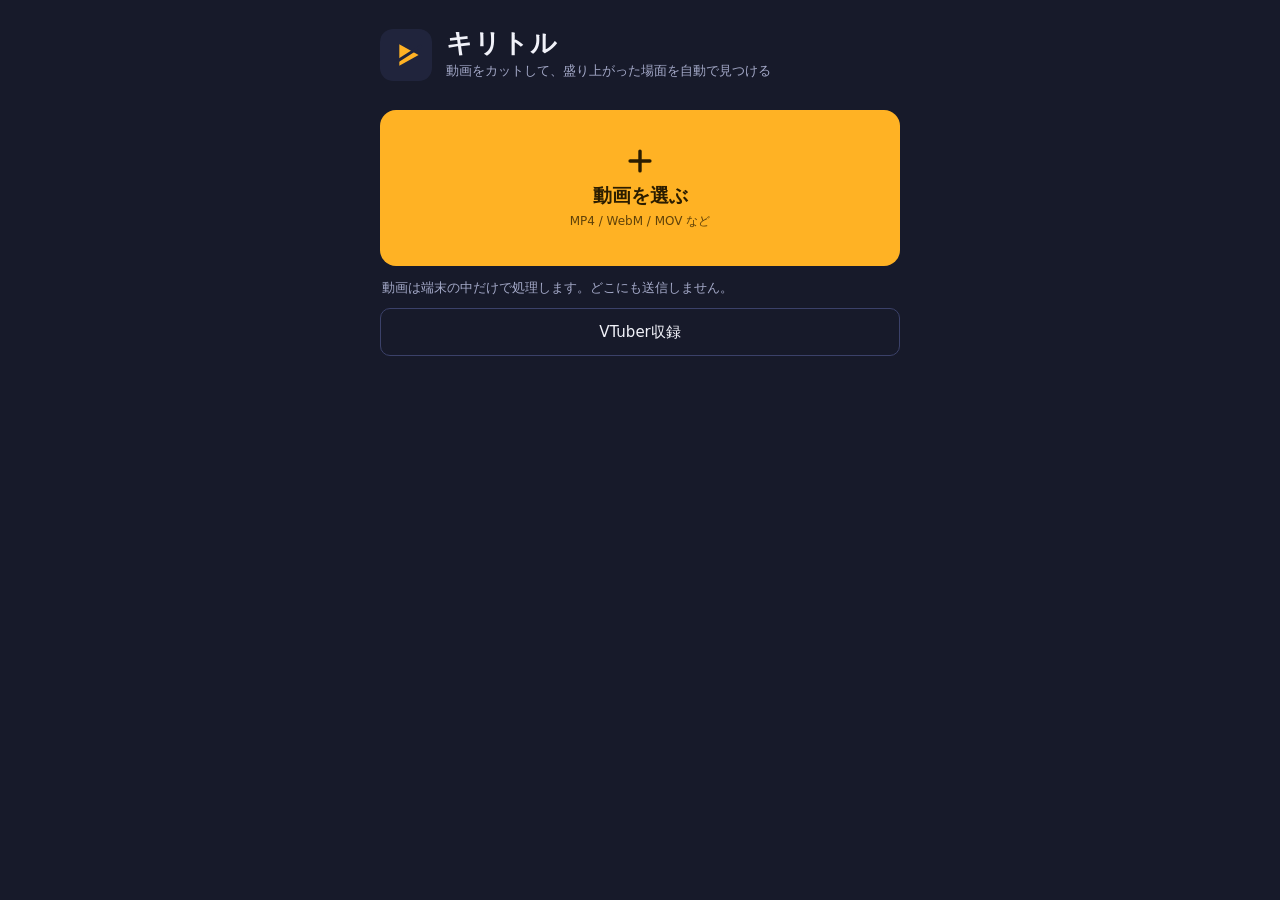
<file: index.html>
<!doctype html>
<html lang="ja">
<head>
  <meta charset="utf-8">
  <meta name="viewport" content="width=device-width, initial-scale=1, viewport-fit=cover">
  <title>キリトル — 動画カットとおすすめシーン抽出</title>
  <meta name="description" content="端末の中だけで動く動画カット＆おすすめシーン抽出アプリ">
  <meta name="theme-color" content="#1b1d2e">
  <link rel="manifest" href="manifest.json">
  <link rel="icon" href="icon.svg" type="image/svg+xml">
  <link rel="apple-touch-icon" href="apple-touch-icon.png">
  <link rel="stylesheet" href="style.css">
</head>
<body>

<!-- ================= ホーム ================= -->
<div id="home" class="screen">
  <div class="home-inner">
    <header class="home-head">
      <img src="icon.svg" alt="" width="52" height="52">
      <div>
        <h1>キリトル</h1>
        <p>動画をカットして、盛り上がった場面を自動で見つける</p>
      </div>
    </header>

    <button id="pick" class="pick">
      <svg viewBox="0 0 24 24" aria-hidden="true"><path d="M12 5v14M5 12h14"/></svg>
      <span>動画を選ぶ</span>
      <small>MP4 / WebM / MOV など</small>
    </button>
    <p class="home-note">動画は端末の中だけで処理します。どこにも送信しません。</p>

    <button id="vtuber-open" class="btn ghost">VTuber収録</button>

    <section id="recent" hidden>
      <h2>続きから編集する</h2>
      <p class="hint">編集内容は保存されています。同じ動画を選び直すと続きから始まります。</p>
      <ul id="recent-list"></ul>
    </section>

    <button id="install" class="btn ghost" hidden>ホーム画面に追加する</button>
  </div>
</div>

<!-- ================= VTuber収録（中身は vtuber.js が描画。ボタンを押すまで読み込まない） ================= -->
<div id="vtuber" class="screen" hidden></div>

<!-- ================= 編集画面 ================= -->
<div id="editor" class="screen" hidden>
  <header class="bar">
    <button id="back" class="icon-btn" aria-label="ホームに戻る">
      <svg viewBox="0 0 24 24"><path d="M15 5l-7 7 7 7"/></svg>
    </button>
    <div id="title" class="bar-title"></div>
    <button id="undo" class="icon-btn" aria-label="元に戻す" disabled>
      <svg viewBox="0 0 24 24"><path d="M9 7L4 12l5 5"/><path d="M4 12h10a6 6 0 010 12"/></svg>
    </button>
    <button id="redo" class="icon-btn" aria-label="やり直す" disabled>
      <svg viewBox="0 0 24 24"><path d="M15 7l5 5-5 5"/><path d="M20 12H10a6 6 0 000 12"/></svg>
    </button>
  </header>

  <div class="work">
    <section class="stage">
      <video id="preview" playsinline preload="auto"></video>
      <button id="source-badge" class="source-badge" hidden></button>
    </section>

    <div class="transport">
      <button id="play" class="play-btn" aria-label="再生">
        <svg class="i-play" viewBox="0 0 24 24"><path d="M8 5v14l11-7z"/></svg>
        <svg class="i-pause" viewBox="0 0 24 24"><path d="M7 5h4v14H7zM13 5h4v14h-4z"/></svg>
      </button>
      <div class="timecode"><span id="time-now">0:00.0</span><span class="sep">/</span><span id="time-total">0:00.0</span></div>
      <div class="zoom">
        <button id="zoom-out" class="icon-btn sm" aria-label="タイムラインを縮小"><svg viewBox="0 0 24 24"><path d="M6 12h12"/></svg></button>
        <button id="zoom-fit" class="chip-btn">全体</button>
        <button id="zoom-in" class="icon-btn sm" aria-label="タイムラインを拡大"><svg viewBox="0 0 24 24"><path d="M12 6v12M6 12h12"/></svg></button>
      </div>
    </div>

    <section id="timeline" aria-label="タイムライン"></section>
  </div>

  <section class="panels">
    <!-- 編集 -->
    <div id="panel-edit" class="panel">
      <p id="clip-summary" class="clip-summary"></p>
      <div class="tools">
        <button id="act-split" class="tool"><svg viewBox="0 0 24 24"><path d="M12 3v18"/><path d="M4 8h5v8H4zM15 8h5v8h-5z"/></svg>ここで分割</button>
        <button id="act-in" class="tool"><svg viewBox="0 0 24 24"><path d="M8 4v16"/><path d="M8 12h11M15 8l4 4-4 4"/></svg>ここから始める</button>
        <button id="act-out" class="tool"><svg viewBox="0 0 24 24"><path d="M16 4v16"/><path d="M16 12H5M9 8l-4 4 4 4"/></svg>ここで終える</button>
        <button id="act-delete" class="tool danger"><svg viewBox="0 0 24 24"><path d="M5 7h14M10 7V4h4v3M7 7l1 13h8l1-13"/></svg>削除</button>
        <button id="act-left" class="tool"><svg viewBox="0 0 24 24"><path d="M14 6l-6 6 6 6"/></svg>前へ移動</button>
        <button id="act-right" class="tool"><svg viewBox="0 0 24 24"><path d="M10 6l6 6-6 6"/></svg>後ろへ移動</button>
      </div>
      <div class="nudge">
        <div class="nudge-row">
          <span>開始</span>
          <button data-nudge="in" data-d="-0.1">−0.1秒</button>
          <output id="clip-in">0:00.0</output>
          <button data-nudge="in" data-d="0.1">＋0.1秒</button>
        </div>
        <div class="nudge-row">
          <span>終了</span>
          <button data-nudge="out" data-d="-0.1">−0.1秒</button>
          <output id="clip-out">0:00.0</output>
          <button data-nudge="out" data-d="0.1">＋0.1秒</button>
        </div>
      </div>
      <p class="hint">クリップを選ぶと両端に出るつまみをドラッグしても、開始・終了を調整できます。</p>
      <button id="act-reset" class="btn ghost">動画全体の状態に戻す</button>
    </div>

    <!-- おすすめ（中身は recommend.js が描画） -->
    <div id="panel-recommend" class="panel" hidden></div>

    <!-- 書き出し -->
    <div id="panel-export" class="panel" hidden>
      <div id="export-form">
        <div class="field-grid">
          <label>形式<select id="ex-format"></select></label>
          <label>画質<select id="ex-quality">
            <option value="480">480p</option><option value="720">720p</option><option value="1080">1080p</option>
          </select></label>
          <label>FPS<select id="ex-fps">
            <option value="24">24</option><option value="30">30</option><option value="60">60</option>
          </select></label>
          <label>ビットレート<select id="ex-bitrate">
            <option value="0">自動</option><option value="2000000">2 Mbps</option><option value="4000000">4 Mbps</option>
            <option value="6000000">6 Mbps</option><option value="8000000">8 Mbps</option><option value="12000000">12 Mbps</option>
          </select></label>
        </div>
        <p id="ex-summary" class="ex-summary"></p>
        <button id="ex-start" class="btn primary">動画を書き出す</button>
        <p class="hint">書き出しには動画の長さと同じくらいの時間がかかります。終わるまでこの画面を開いたままにしてください。</p>
      </div>
      <div id="export-progress" hidden>
        <p class="progress-label"><span id="ex-stage">書き出し中</span><span id="ex-pct">0%</span></p>
        <div class="progress"><i id="ex-bar"></i></div>
        <p id="ex-eta" class="hint"></p>
        <button id="ex-cancel" class="btn ghost">書き出しを中止</button>
      </div>
      <div id="export-result" hidden>
        <p class="result-title">書き出しました</p>
        <p id="ex-result-info" class="hint"></p>
        <a id="ex-save" class="btn primary">端末に保存</a>
        <button id="ex-share" class="btn ghost" hidden>共有する</button>
        <button id="ex-again" class="btn ghost">設定を変えてもう一度</button>
      </div>
    </div>

    <!-- 情報 -->
    <div id="panel-info" class="panel" hidden>
      <dl id="info-list" class="info"></dl>
      <p class="hint">編集内容と解析結果はこのブラウザに自動保存されます。動画ファイル本体は保存しません（容量を圧迫しないため）。</p>
      <button id="act-forget" class="btn ghost danger">このプロジェクトの保存データを消す</button>
    </div>
  </section>

  <nav class="tabs" role="tablist">
    <button role="tab" data-tab="edit" aria-selected="true"><svg viewBox="0 0 24 24"><circle cx="6" cy="7" r="2.5"/><circle cx="6" cy="17" r="2.5"/><path d="M8 8.5l12 8M8 15.5l12-8"/></svg>編集</button>
    <button role="tab" data-tab="recommend" aria-selected="false"><svg viewBox="0 0 24 24"><path d="M3 18l4-6 3 3 4-9 3 6 4-2"/></svg>おすすめ</button>
    <button role="tab" data-tab="export" aria-selected="false"><svg viewBox="0 0 24 24"><path d="M12 4v11M7 10l5 5 5-5M5 20h14"/></svg>書き出し</button>
    <button role="tab" data-tab="info" aria-selected="false"><svg viewBox="0 0 24 24"><circle cx="12" cy="12" r="8.5"/><path d="M12 11v6M12 7.5v.5"/></svg>情報</button>
  </nav>
</div>

<input id="file-input" type="file" accept="video/*,.mp4,.webm,.mov,.m4v,.mkv" hidden>
<div id="toast" role="status" aria-live="polite"></div>

<script type="module" src="app.js"></script>
</body>
</html>
</file>
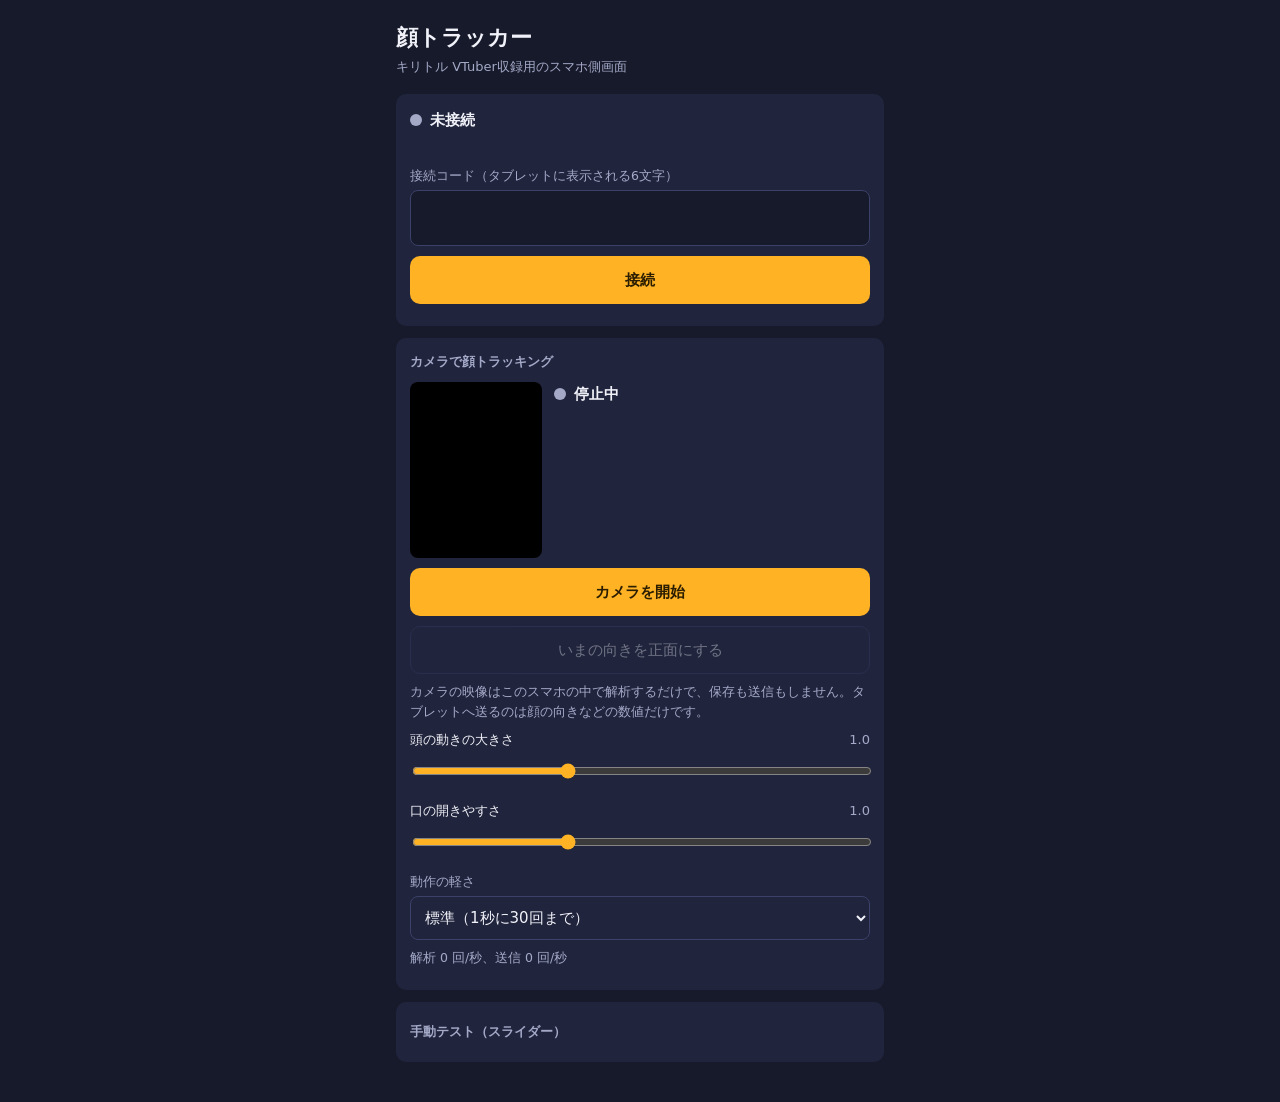
<file: tracker.html>
<!doctype html>
<html lang="ja">
<head>
  <meta charset="utf-8">
  <meta name="viewport" content="width=device-width, initial-scale=1, viewport-fit=cover">
  <title>顔トラッカー — キリトル</title>
  <meta name="theme-color" content="#1b1d2e">
  <link rel="icon" href="icon.svg" type="image/svg+xml">
  <link rel="stylesheet" href="style.css">
  <style>
    /* スマホ側の画面専用。色とボタンは style.css のものを使う */
    .tk { max-width: 520px; margin: 0 auto; padding: calc(20px + var(--safe-t)) 16px calc(28px + var(--safe-b)); }
    .tk-head h1 { margin: 0; font-size: 22px; }
    .tk-head p { margin: 2px 0 16px; color: var(--muted); font-size: 13px; }
    .tk-card { background: var(--surface); border-radius: var(--radius); padding: 14px; margin-bottom: 12px; }
    .tk-card h2 { margin: 0 0 10px; font-size: 13px; color: var(--muted); }
    .tk-status { display: flex; align-items: center; gap: 8px; margin: 0 0 4px; font-weight: 700; }
    .tk-dot { width: 12px; height: 12px; border-radius: 50%; background: var(--muted); flex: none; }
    .tk-dot.on { background: #5fd38a; }
    .tk-dot.warn { background: var(--accent); }
    .tk-method { margin: 0 0 10px; color: var(--muted); font-size: 12.5px; min-height: 1.6em; }
    .tk-field { display: grid; gap: 4px; font-size: 12.5px; color: var(--muted); }
    .tk-field input {
      width: 100%; min-width: 0; min-height: 52px; padding: 6px 12px; border-radius: 8px; border: 1px solid var(--line);
      background: var(--bg); color: var(--text); font-size: 26px; font-weight: 800; letter-spacing: .18em; text-transform: uppercase;
    }
    .tk-slider { display: grid; grid-template-columns: 1fr auto; gap: 0 10px; align-items: center; margin-bottom: 10px; font-size: 13px; }
    .tk-slider output { font-variant-numeric: tabular-nums; color: var(--muted); min-width: 3.5em; text-align: right; }
    .tk-slider input { grid-column: 1 / -1; width: 100%; height: 36px; accent-color: var(--accent); touch-action: pan-y; }
    .tk-row { display: grid; grid-template-columns: 1fr 1fr; gap: 8px; }
    .tk-row .btn { margin-top: 4px; }
    .tk-cam { display: flex; gap: 12px; align-items: flex-start; margin-bottom: 4px; }
    .tk-preview { flex: none; width: 132px; aspect-ratio: 3 / 4; border-radius: 8px; overflow: hidden; background: #000; }
    .tk-preview video { width: 100%; height: 100%; object-fit: cover; transform: scaleX(-1); display: block; } /* 鏡のように見せる（表示だけ） */
    .tk-cam-info { min-width: 0; flex: 1; }
    .tk-values { margin: 6px 0 0; font-size: 12px; color: var(--muted); font-variant-numeric: tabular-nums; line-height: 1.7; white-space: pre-line; }
    .tk-select { display: grid; gap: 4px; font-size: 12.5px; color: var(--muted); margin-top: 6px; }
    details.tk-card summary { cursor: pointer; font-size: 13px; color: var(--muted); font-weight: 700; min-height: 32px; display: flex; align-items: center; }
    details.tk-card[open] summary { margin-bottom: 10px; }
  </style>
</head>
<body>
<main class="tk">
  <header class="tk-head">
    <h1>顔トラッカー</h1>
    <p>キリトル VTuber収録用のスマホ側画面</p>
  </header>

  <section class="tk-card">
    <p class="tk-status"><i id="dot" class="tk-dot"></i><span id="status">未接続</span></p>
    <p id="method" class="tk-method"></p>
    <label class="tk-field">接続コード（タブレットに表示される6文字）
      <input id="room" maxlength="6" autocomplete="off" autocapitalize="characters" spellcheck="false">
    </label>
    <button id="connect" class="btn primary">接続</button>
    <p id="hint" class="hint"></p>
  </section>

  <section class="tk-card">
    <h2>カメラで顔トラッキング</h2>
    <div class="tk-cam">
      <div class="tk-preview"><video id="cam" playsinline muted></video></div>
      <div class="tk-cam-info">
        <p class="tk-status"><i id="face-dot" class="tk-dot"></i><span id="face-status">停止中</span></p>
        <p id="values" class="tk-values"></p>
      </div>
    </div>
    <button id="cam-toggle" class="btn primary">カメラを開始</button>
    <button id="calibrate" class="btn ghost" disabled>いまの向きを正面にする</button>
    <p class="hint">カメラの映像はこのスマホの中で解析するだけで、保存も送信もしません。タブレットへ送るのは顔の向きなどの数値だけです。</p>
    <label class="tk-slider">頭の動きの大きさ<output id="head-gain-out">1.0</output>
      <input id="head-gain" type="range" min="0.5" max="2" step="0.1" value="1" aria-label="頭の動きの大きさ">
    </label>
    <label class="tk-slider">口の開きやすさ<output id="mouth-gain-out">1.0</output>
      <input id="mouth-gain" type="range" min="0.5" max="2" step="0.1" value="1" aria-label="口の開きやすさ">
    </label>
    <label class="tk-select">動作の軽さ
      <select id="max-fps">
        <option value="30">標準（1秒に30回まで）</option>
        <option value="15">軽い（1秒に15回まで。発熱や電池が気になるとき）</option>
      </select>
    </label>
    <p class="hint">解析 <span id="track-rate">0</span> 回/秒<span id="track-cost"></span>、送信 <span id="rate">0</span> 回/秒</p>
  </section>

  <details class="tk-card">
    <summary>手動テスト（スライダー）</summary>
    <div id="sliders"></div>
    <div class="tk-row">
      <button id="reset" class="btn ghost">リセット</button>
      <button id="auto" class="btn ghost" aria-pressed="false">自動で動かす</button>
    </div>
    <p class="hint">カメラを止めているときに使えます。スライダーを動かすと、タブレットのキャラクターがすぐに動きます。</p>
  </details>
</main>
<div id="toast" role="status" aria-live="polite"></div>
<script type="module" src="tracker.js"></script>
</body>
</html>
</file>
<file: style.css>
/* style.css — キリトル
   色の考え方: 藍色の作業台に、蛍光ペンの琥珀色（選択・主ボタン）。
   盛り上がりは 藍 → 琥珀 → 桃 の「熱」で表す。 */

:root {
  --bg: #171a2a;
  --surface: #20243c;
  --surface-2: #2a2f4e;
  --line: #3b4169;
  --text: #f1f2f9;
  --muted: #a4a9c8;
  --accent: #ffb224;
  --accent-ink: #2b1d00;
  --hot: #ff4f7b;
  --danger: #ff8a8a;
  --clip: #30365f;
  --band: rgba(255, 178, 36, .24);
  --heat-lo: #5563d8;
  --heat-mid: #ffb224;
  --heat-hi: #ff4f7b;
  --radius: 10px;
  --safe-b: env(safe-area-inset-bottom, 0px);
  --safe-t: env(safe-area-inset-top, 0px);
  color-scheme: dark;
}

* { box-sizing: border-box; }
[hidden] { display: none !important; }
html, body { height: 100%; }
body {
  margin: 0;
  background: var(--bg);
  color: var(--text);
  font-family: "Hiragino Sans", "Noto Sans JP", "Yu Gothic UI", "Meiryo", system-ui, sans-serif;
  font-size: 15px;
  line-height: 1.6;
  -webkit-tap-highlight-color: transparent;
  overscroll-behavior: none;
}
button, select, input { font: inherit; color: inherit; }
button { cursor: pointer; border: 0; background: none; padding: 0; }
button:disabled { opacity: .38; cursor: default; }
:focus-visible { outline: 2px solid var(--accent); outline-offset: 2px; }
svg { width: 22px; height: 22px; fill: none; stroke: currentColor; stroke-width: 1.8; stroke-linecap: round; stroke-linejoin: round; flex: none; }
.hint { color: var(--muted); font-size: 12.5px; margin: 8px 0; }

/* ---------- ボタン類 ---------- */
.btn {
  display: flex; align-items: center; justify-content: center;
  width: 100%; min-height: 48px; padding: 10px 16px; margin-top: 10px;
  border-radius: var(--radius); font-weight: 700; text-decoration: none; text-align: center;
}
.btn.primary { background: var(--accent); color: var(--accent-ink); }
.btn.ghost { border: 1px solid var(--line); color: var(--text); font-weight: 500; }
.btn.danger { color: var(--danger); }
.icon-btn { width: 44px; height: 44px; display: grid; place-items: center; border-radius: 50%; }
.icon-btn.sm { width: 36px; height: 36px; }
.icon-btn:active:not(:disabled), .chip-btn:active:not(:disabled) { background: var(--surface-2); }
.chip-btn {
  min-height: 36px; padding: 4px 14px; border-radius: 18px; border: 1px solid var(--line);
  font-size: 13px; white-space: nowrap;
}
.chip-btn.solid { background: var(--accent); border-color: var(--accent); color: var(--accent-ink); font-weight: 700; }
.chip-btn.solid:disabled { background: none; border-color: var(--line); color: var(--muted); opacity: 1; }
.link { color: var(--accent); text-decoration: underline; text-underline-offset: 3px; font-size: 13px; min-height: 36px; }

/* ---------- ホーム ---------- */
#home { min-height: 100dvh; padding: calc(28px + var(--safe-t)) 20px calc(28px + var(--safe-b)); }
.home-inner { max-width: 520px; margin: 0 auto; }
.home-head { display: flex; align-items: center; gap: 14px; margin-bottom: 28px; }
.home-head img { border-radius: 13px; }
.home-head h1 { margin: 0; font-size: 26px; letter-spacing: .04em; line-height: 1.2; }
.home-head p { margin: 2px 0 0; color: var(--muted); font-size: 13px; }
.pick {
  width: 100%; padding: 34px 16px; border-radius: 16px;
  background: var(--accent); color: var(--accent-ink);
  display: grid; justify-items: center; gap: 2px;
}
.pick svg { width: 34px; height: 34px; stroke-width: 2.4; }
.pick span { font-size: 19px; font-weight: 800; }
.pick small { font-size: 12px; opacity: .75; }
.pick:active { filter: brightness(.94); }
.home-note { color: var(--muted); font-size: 12.5px; margin: 12px 2px 0; }
#recent { margin-top: 36px; }
#recent h2 { font-size: 15px; margin: 0; }
#recent-list { list-style: none; margin: 10px 0 0; padding: 0; display: grid; gap: 8px; }
#recent-list li { display: flex; align-items: center; gap: 4px; background: var(--surface); border-radius: var(--radius); padding-right: 6px; }
.recent-open { flex: 1; min-width: 0; text-align: left; padding: 12px 14px; display: grid; }
.recent-open strong { overflow: hidden; text-overflow: ellipsis; white-space: nowrap; font-weight: 600; }
.recent-open span { color: var(--muted); font-size: 12px; }
#install { margin-top: 28px; }

/* ---------- 編集画面の骨組み ---------- */
#editor {
  height: 100dvh; display: grid;
  grid-template: "bar" auto "work" auto "panels" minmax(0, 1fr) "tabs" auto / minmax(0, 1fr);
}
.bar { grid-area: bar; display: flex; align-items: center; padding: var(--safe-t) 4px 0; min-height: 48px; }
.bar-title { flex: 1; min-width: 0; overflow: hidden; text-overflow: ellipsis; white-space: nowrap; font-size: 14px; color: var(--muted); }
.work { grid-area: work; min-width: 0; }

.stage { position: relative; background: #000; height: 32dvh; min-height: 150px; overflow: hidden; }
#preview { position: absolute; inset: 0; width: 100%; height: 100%; object-fit: contain; display: block; }
.source-badge {
  position: absolute; left: 8px; right: 8px; bottom: 8px; padding: 7px 12px;
  background: var(--accent); color: var(--accent-ink); border-radius: 8px;
  font-size: 12.5px; font-weight: 700; text-align: center;
}

.transport { display: flex; align-items: center; gap: 10px; padding: 6px 10px; }
.play-btn { width: 44px; height: 44px; border-radius: 50%; background: var(--text); color: var(--bg); display: grid; place-items: center; }
.play-btn svg { fill: currentColor; stroke: none; width: 24px; height: 24px; }
.play-btn .i-pause, .play-btn.playing .i-play { display: none; }
.play-btn.playing .i-pause { display: block; }
.timecode { flex: 1; font-variant-numeric: tabular-nums; font-size: 15px; white-space: nowrap; }
.timecode .sep { color: var(--muted); margin: 0 6px; }
#time-total { color: var(--muted); }
.zoom { display: flex; align-items: center; gap: 2px; }
.zoom .chip-btn { min-height: 32px; padding: 2px 10px; font-size: 12px; }

/* ---------- タイムライン ---------- */
#timeline { background: var(--surface); border-block: 1px solid var(--line); }
.tl-scroll { overflow-x: auto; overflow-y: hidden; touch-action: pan-x; scrollbar-width: thin; }
.tl-content { position: relative; height: 88px; min-width: 100%; }
.tl-canvas { position: sticky; left: 0; display: block; pointer-events: none; }
.tl-ruler-hit { position: absolute; inset: 0 0 auto 0; height: 24px; touch-action: none; cursor: ew-resize; }
.tl-clips { position: absolute; inset: 0; pointer-events: none; }
.tl-clip {
  position: absolute; top: 26px; height: 52px; border-radius: 5px; pointer-events: auto;
  box-shadow: inset 0 0 0 1px rgba(255, 255, 255, .28), 1px 0 0 var(--surface);
}
.tl-clip.selected { box-shadow: inset 0 0 0 2px var(--accent); z-index: 2; }
.tl-clip-label {
  position: absolute; left: 5px; bottom: 4px; padding: 0 5px; border-radius: 4px;
  background: rgba(15, 17, 30, .78); font-size: 10.5px; font-variant-numeric: tabular-nums; pointer-events: none;
}
.tl-clip.selected .tl-clip-label { left: 22px; }
.tl-handle {
  position: absolute; top: 0; bottom: 0; width: 16px; background: var(--accent);
  touch-action: none; cursor: ew-resize;
}
.tl-handle::before { content: ""; position: absolute; inset: -6px -12px; }            /* 指で掴みやすく */
.tl-handle::after { content: ""; position: absolute; left: 7px; top: 16px; bottom: 16px; width: 2px; border-radius: 1px; background: var(--accent-ink); }
.tl-handle.l { left: 0; border-radius: 5px 0 0 5px; }
.tl-handle.r { right: 0; border-radius: 0 5px 5px 0; }
.tl-playhead {
  position: absolute; top: 0; left: -1px; width: 2px; height: 100%; background: #fff;
  pointer-events: none; z-index: 3; will-change: transform;
}
.tl-playhead::before { content: ""; position: absolute; top: 0; left: -5px; border: 6px solid transparent; border-top: 8px solid #fff; }
.tl-content.trimming { cursor: ew-resize; }

/* ---------- パネル ---------- */
.panels { grid-area: panels; overflow-y: auto; overscroll-behavior: contain; padding: 14px 14px 20px; }
.panel { max-width: 640px; margin: 0 auto; }
.lead { margin: 0 0 12px; }
.clip-summary { margin: 0 0 10px; font-size: 13px; color: var(--muted); font-variant-numeric: tabular-nums; }

.tools { display: grid; grid-template-columns: repeat(3, 1fr); gap: 8px; }
.tool {
  display: grid; justify-items: center; gap: 2px; padding: 10px 4px; min-height: 60px;
  background: var(--surface); border-radius: var(--radius); font-size: 12px;
}
.tool:active:not(:disabled) { background: var(--surface-2); }
.tool.danger { color: var(--danger); }

.nudge { margin-top: 12px; display: grid; gap: 6px; }
.nudge-row { display: grid; grid-template-columns: 3em 1fr auto 1fr; align-items: center; gap: 8px; font-size: 13px; }
.nudge-row span { color: var(--muted); }
.nudge-row output { font-variant-numeric: tabular-nums; min-width: 4.5em; text-align: center; }
.nudge-row button { min-height: 38px; border: 1px solid var(--line); border-radius: 8px; font-size: 12.5px; }
.nudge-row button:active:not(:disabled) { background: var(--surface-2); }

.field, .field-grid label { display: grid; gap: 4px; font-size: 12.5px; color: var(--muted); }
.field-grid { display: grid; grid-template-columns: 1fr 1fr; gap: 10px; }
select {
  width: 100%; min-height: 44px; padding: 6px 10px; border-radius: 8px;
  background: var(--surface); border: 1px solid var(--line); color: var(--text); font-size: 15px;
}
.ex-summary { margin: 12px 0 0; font-size: 13px; font-variant-numeric: tabular-nums; }
.result-title { font-size: 17px; font-weight: 700; margin: 0; }

.progress-label { display: flex; justify-content: space-between; margin: 0 0 6px; font-variant-numeric: tabular-nums; }
.progress { height: 10px; border-radius: 5px; background: var(--surface-2); overflow: hidden; }
.progress i { display: block; height: 100%; width: 0; background: var(--accent); transition: width .2s linear; }

.info { display: grid; grid-template-columns: auto 1fr; gap: 6px 16px; margin: 0 0 12px; font-size: 14px; }
.info dt { color: var(--muted); }
.info dd { margin: 0; word-break: break-all; font-variant-numeric: tabular-nums; }

/* ---------- おすすめ ---------- */
.rec-settings { display: grid; gap: 8px; }
.rec-set { display: grid; grid-template-columns: 5.5em 1fr; align-items: center; gap: 8px; font-size: 12.5px; color: var(--muted); }
.seg { display: grid; grid-auto-flow: column; grid-auto-columns: 1fr; background: var(--surface); border-radius: 9px; padding: 3px; }
.seg button { min-height: 34px; border-radius: 7px; font-size: 13px; color: var(--muted); }
.seg button.on { background: var(--surface-2); color: var(--text); font-weight: 700; box-shadow: inset 0 0 0 1px var(--line); }

.heat-wrap { position: relative; margin-top: 14px; background: var(--surface); border-radius: 8px; overflow: hidden; }
.heat { display: block; width: 100%; height: 64px; cursor: pointer; }
.heat-marker { position: absolute; top: 0; bottom: 0; width: 2px; margin-left: -1px; background: #fff; pointer-events: none; }
.heat-caption { margin-top: 6px; }

.scenes { list-style: none; margin: 10px 0 0; padding: 0; display: grid; gap: 8px; }
.scene {
  display: grid; grid-template-columns: auto minmax(0, 1fr); gap: 4px 12px;
  padding: 10px; background: var(--surface); border-radius: var(--radius);
}
.scene.adopted { box-shadow: inset 3px 0 0 var(--accent); }
.scene-thumb { position: relative; align-self: start; border-radius: 6px; overflow: hidden; background: #000; line-height: 0; }
.scene-thumb canvas { height: 72px; width: auto; display: block; }
.scene-thumb::after {   /* 再生マーク */
  content: ""; position: absolute; right: 5px; bottom: 5px; width: 22px; height: 22px; border-radius: 50%;
  background: rgba(15, 17, 30, .8) url("data:image/svg+xml,%3Csvg xmlns='http://www.w3.org/2000/svg' viewBox='0 0 24 24'%3E%3Cpath fill='%23fff' d='M9 7v10l8-5z'/%3E%3C/svg%3E") center/16px no-repeat;
}
.scene-head { display: flex; align-items: baseline; gap: 6px; font-variant-numeric: tabular-nums; }
.scene-rank { font-size: 17px; line-height: 1; }
.scene-time { font-weight: 700; }
.scene-len { color: var(--muted); font-size: 12px; margin-left: auto; }
.hype { display: flex; align-items: center; gap: 8px; margin-top: 2px; font-size: 12px; color: var(--muted); }
.hype b { color: var(--text); font-size: 16px; font-variant-numeric: tabular-nums; min-width: 1.4em; }
.hype-bar { flex: 1; height: 6px; border-radius: 3px; background: var(--surface-2); overflow: hidden; }
.hype-bar i { display: block; height: 100%; background: linear-gradient(90deg, var(--heat-lo), var(--heat-mid) 60%, var(--heat-hi)); background-size: 100vw 100%; }
.reasons { list-style: none; margin: 4px 0 0; padding: 0; font-size: 12px; color: var(--muted); }
.reasons li::before { content: "・"; }
.scene-actions { grid-column: 1 / -1; display: grid; grid-template-columns: 1fr 1.4fr 1fr; gap: 8px; margin-top: 6px; }
.rec-foot { display: flex; justify-content: space-between; gap: 12px; margin-top: 10px; flex-wrap: wrap; }

/* ---------- タブ ---------- */
.tabs {
  grid-area: tabs; display: grid; grid-auto-flow: column; grid-auto-columns: 1fr;
  background: var(--surface); border-top: 1px solid var(--line); padding-bottom: var(--safe-b);
}
.tabs button { display: grid; justify-items: center; gap: 1px; padding: 7px 0 6px; font-size: 11px; color: var(--muted); min-height: 54px; }
.tabs button[aria-selected="true"] { color: var(--accent); font-weight: 700; }

/* ---------- トースト ---------- */
#toast {
  position: fixed; left: 12px; right: 12px; bottom: calc(70px + var(--safe-b)); z-index: 20;
  max-width: 520px; margin: 0 auto; padding: 10px 14px; border-radius: var(--radius);
  background: #f1f2f9; color: #171a2a; font-size: 13.5px;
  display: flex; align-items: center; gap: 12px; justify-content: space-between;
  opacity: 0; transform: translateY(8px); pointer-events: none; transition: opacity .18s, transform .18s;
}
#toast.show { opacity: 1; transform: none; pointer-events: auto; }
.toast-action { color: #8a4b00; font-weight: 800; white-space: nowrap; min-height: 32px; }

/* 解析・書き出し用の隠し動画（display:none だとフレームが進まないため極小表示） */
#hidden-media { position: fixed; left: 0; bottom: 0; width: 2px; height: 2px; overflow: hidden; opacity: .01; pointer-events: none; }
#hidden-media video { width: 2px; height: 2px; }

/* ---------- PC・横長画面 ---------- */
@media (min-width: 900px) {
  #editor { grid-template: "bar bar" auto "work tabs" auto "work panels" minmax(0, 1fr) / minmax(0, 1fr) 400px; }
  .work { display: grid; grid-template: minmax(0, 1fr) auto auto / minmax(0, 1fr); min-height: 0; }
  .stage { height: auto; min-height: 0; }
  .tabs { border-top: 0; border-bottom: 1px solid var(--line); border-left: 1px solid var(--line); }
  .panels { border-left: 1px solid var(--line); }
  #toast { left: auto; right: 20px; bottom: 20px; width: 360px; margin: 0; }
}
@media (max-height: 520px) and (max-width: 899px) { .stage { height: 26dvh; min-height: 110px; } }
@media (prefers-reduced-motion: reduce) { * { transition: none !important; } }
</file>
